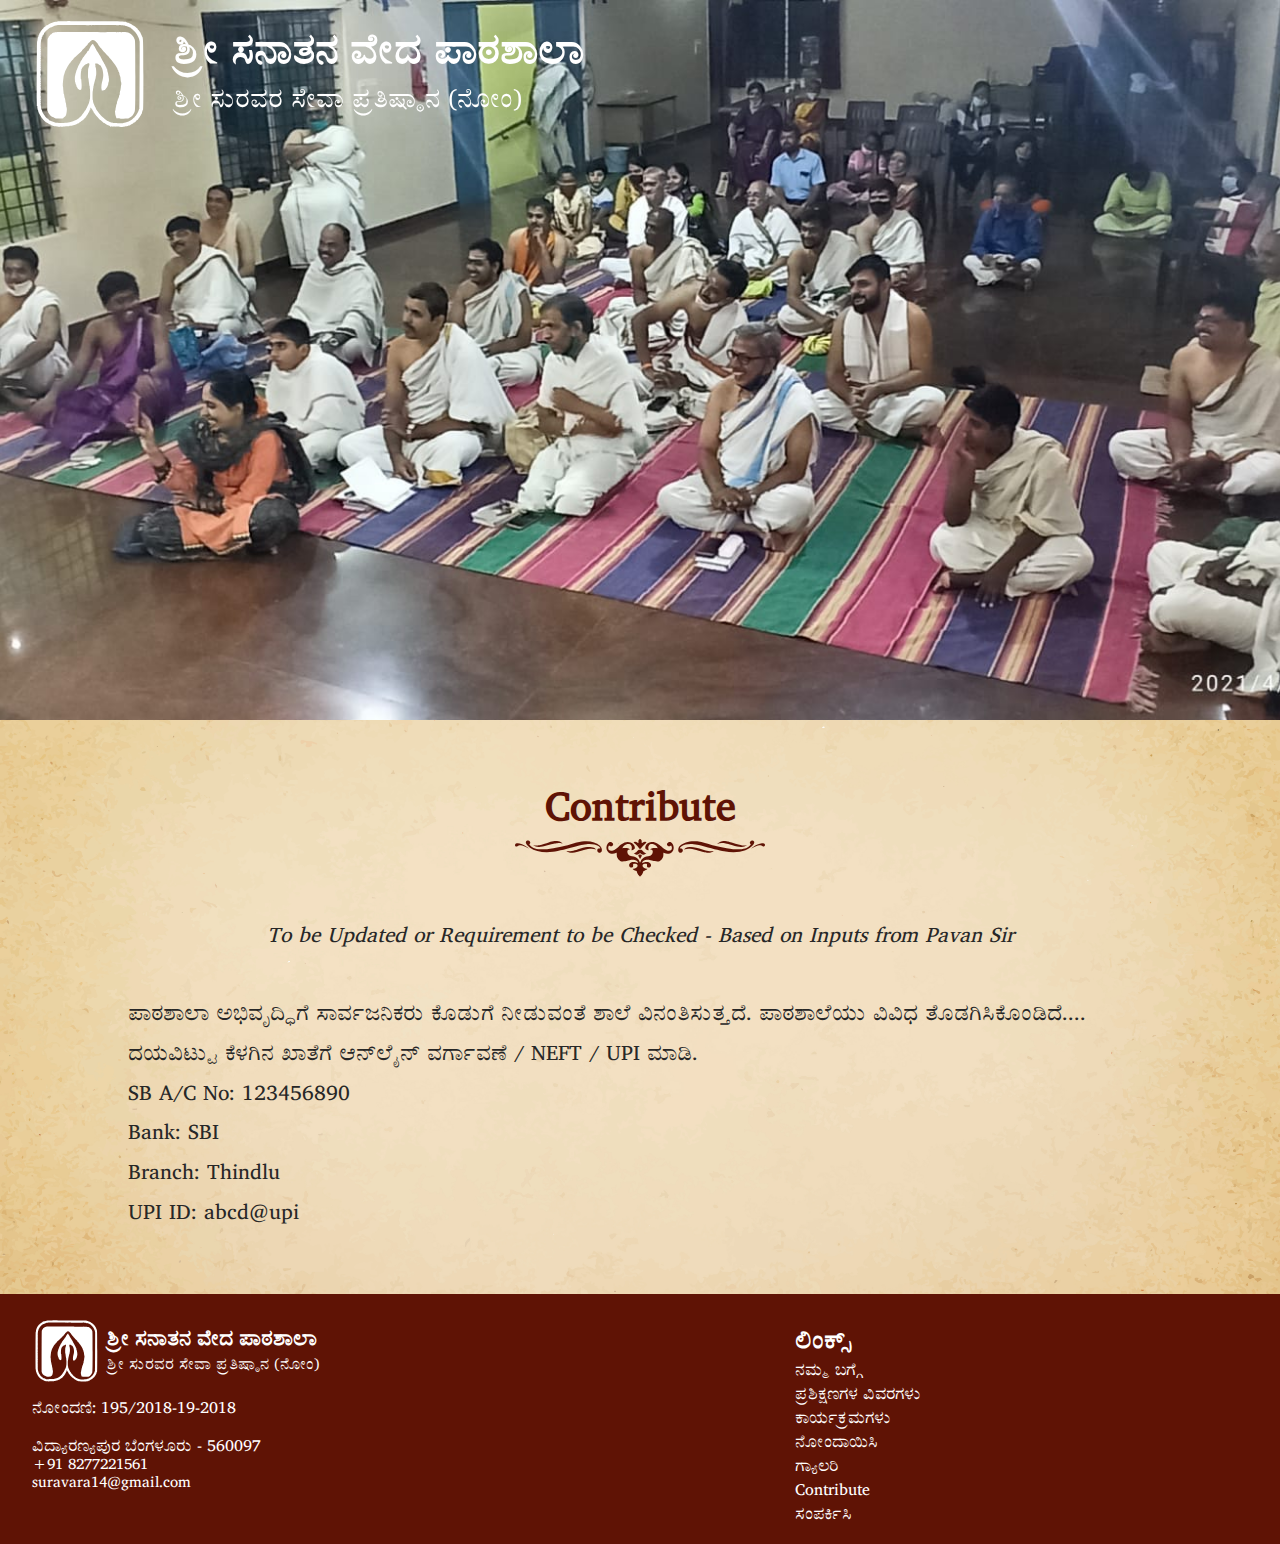
<file: Contribute/index.html>
<!DOCTYPE html>
<html lang="en">

<head>
    <meta charset="UTF-8">
    <link rel="manifest" href="../manifest.json">
    <meta name="viewport" content="width=device-width, initial-scale=1.0, maximum-scale=1.0, user-scalable=0">
    <meta name="description" content="ಶ್ರೀ ಸುರವರ ಸೇವಾ ಪ್ರತಿಷ್ಠಾನ (ನೋಂ)">
    <meta name="author" content="Chiraag U">
    <title>Contribute</title>
    <link rel="icon" type="image/x-icon" href="../assets/BrownLogo.svg">
    <link rel="stylesheet" href="../index.css">
    <link rel="stylesheet" href="../common.css">
    <link rel="stylesheet" href="../subpage.css">
</head>

<body>
    <nav id="Navigation">
        <div id="NavLeft">
            <img draggable="false" src="../assets/WhiteLogo.svg" id="Logo">
            <div id="Heading">
                <h1>ಶ್ರೀ ಸನಾತನ ವೇದ ಪಾಠಶಾಲಾ</h1>
                <h2>ಶ್ರೀ ಸುರವರ ಸೇವಾ ಪ್ರತಿಷ್ಠಾನ (ನೋಂ)</h2>
            </div>
        </div>
        <div id="Home2" class="Unmobile">
            <a href="../"><img src="../assets/icons/BHome.svg"></a>
        </div>
    </nav>
    <img id="Preview" src="../assets/subpages/Contribute.jpg">
    <div id="Introduction">
        <h3>Contribute</h3>
        <img src="../assets/Border.svg" id="Border">
        <br><div class="SecOnlyText" style="text-align: center; font-style: italic;">
            To be Updated or Requirement to be Checked - Based on Inputs from Pavan Sir
        </div>
        <br>
        <div class="SecOnlyText">ಪಾಠಶಾಲಾ ಅಭಿವೃದ್ಧಿಗೆ ಸಾರ್ವಜನಿಕರು ಕೊಡುಗೆ ನೀಡುವಂತೆ ಶಾಲೆ ವಿನಂತಿಸುತ್ತದೆ. ಪಾಠಶಾಲೆಯು ವಿವಿಧ
            ತೊಡಗಿಸಿಕೊಂಡಿದೆ.... <br>ದಯವಿಟ್ಟು ಕೆಳಗಿನ ಖಾತೆಗೆ ಆನ್‌ಲೈನ್ ವರ್ಗಾವಣೆ / NEFT / UPI ಮಾಡಿ. <br>SB A/C No: 123456890
            <br>Bank: SBI
            <br>Branch: Thindlu
            <br> UPI ID: abcd@upi
        </div><br><br>
        
        
    </div>
    <aside id="Home" class="Mobile">
        <img src="../assets/icons/WHome.svg">
    </aside>
    <footer>
        <div id="FooterMain">
            <div id="FMHeading">
                <img src="../assets/WhiteLogo.svg">
                <div id="FHeading">
                    <span>ಶ್ರೀ ಸನಾತನ ವೇದ ಪಾಠಶಾಲಾ</span><br>
                    <space3></space3>
                    <span>ಶ್ರೀ ಸುರವರ ಸೇವಾ ಪ್ರತಿಷ್ಠಾನ (ನೋಂ)</span>
                </div>
            </div>
            <div>
                <span2>ನೋಂದಣಿ: 195/2018-19-2018<br><br>ವಿದ್ಯಾರಣ್ಯಪುರ ಬೆಂಗಳೂರು - 560097</span2><br>+91
                8277221561<br>suravara14@gmail.com
            </div>
        </div>
        <div id="FooterLinks">
            <span>ಲಿಂಕ್ಸ್</span>
            <div id="FooterLinksList">
                <div>ನಮ್ಮ ಬಗ್ಗೆ</div>
                <div>ಪ್ರಶಿಕ್ಷಣಗಳ ವಿವರಗಳು</div>
                <div>ಕಾರ್ಯಕ್ರಮಗಳು</div>
                <div>ನೋಂದಾಯಿಸಿ</div>
                <div>ಗ್ಯಾಲರಿ</div>
                <div>Contribute</div>
                <div>ಸಂಪರ್ಕಿಸಿ</div>
            </div>
        </div>
    </footer>
    <script>
        var Path = "../"
    </script>
    <script src="../common.js"></script>
</body>
<!--Designed by Chiraag U-->
</html>
</file>
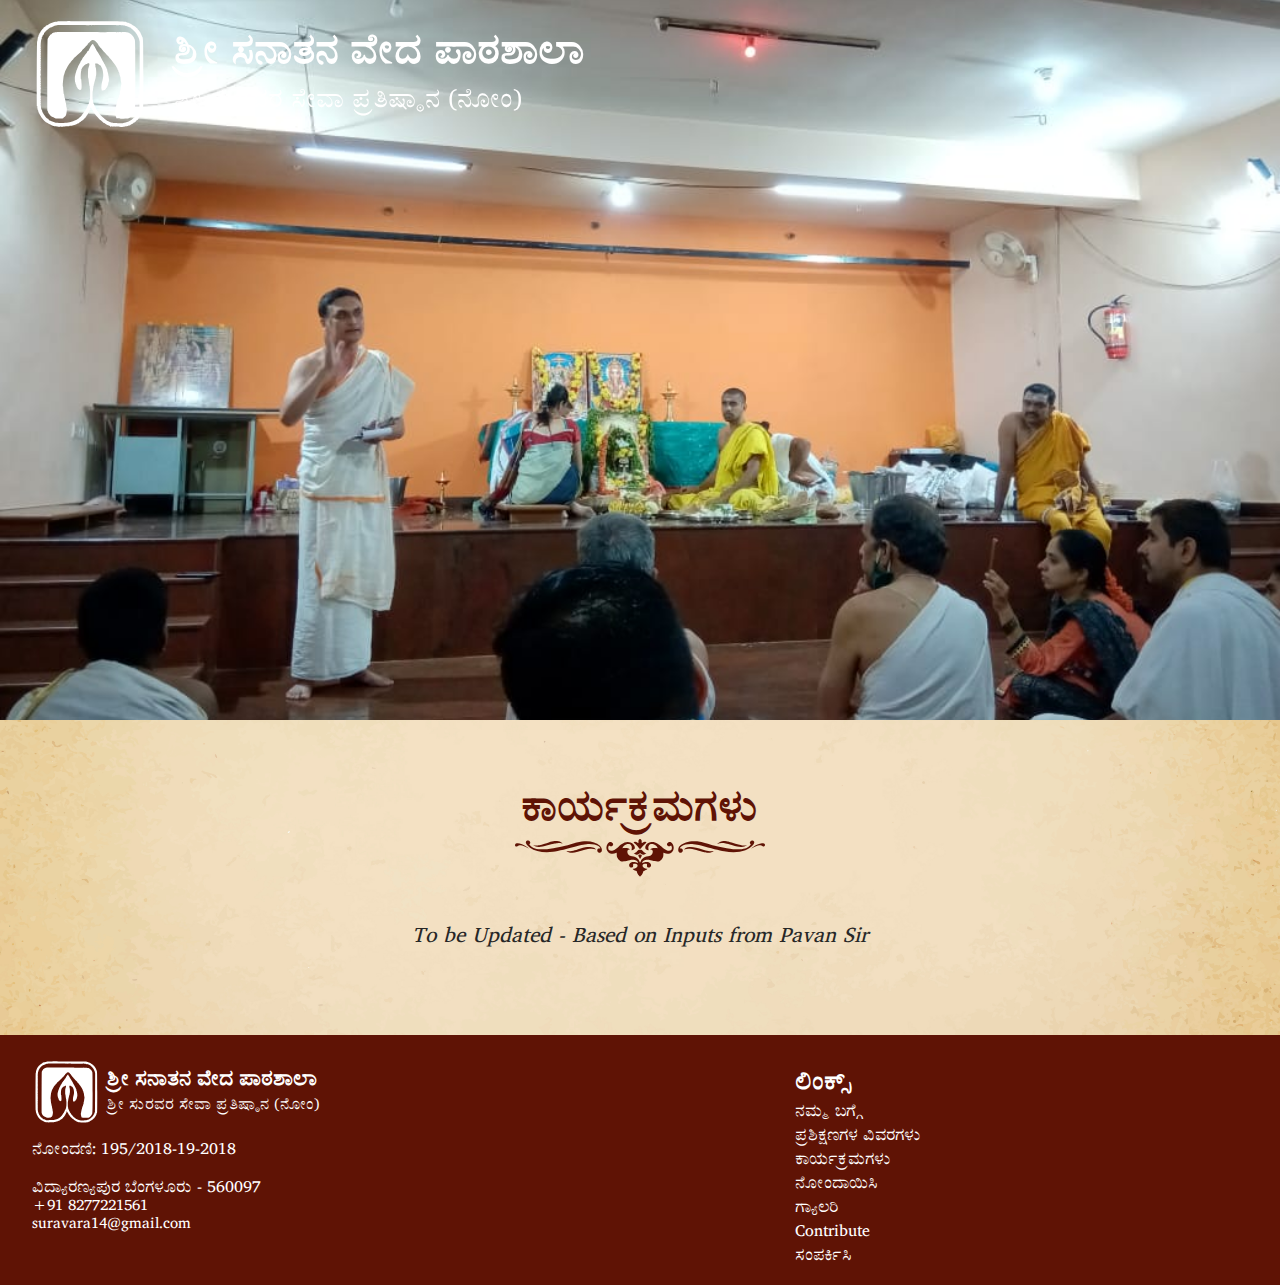
<file: ಕಾರ್ಯಕ್ರಮಗಳು/index.html>
<!DOCTYPE html>
<html lang="en">

<head>
    <meta charset="UTF-8">
    <link rel="manifest" href="../manifest.json">
    <meta name="viewport" content="width=device-width, initial-scale=1.0, maximum-scale=1.0, user-scalable=0">
    <meta name="description" content="ಶ್ರೀ ಸುರವರ ಸೇವಾ ಪ್ರತಿಷ್ಠಾನ (ನೋಂ)">
    <meta name="author" content="Chiraag U">
    <title>ಕಾರ್ಯಕ್ರಮಗಳು</title>
    <link rel="icon" type="image/x-icon" href="../assets/BrownLogo.svg">
    <link rel="stylesheet" href="../index.css">
    <link rel="stylesheet" href="../common.css">
    <link rel="stylesheet" href="../subpage.css">
</head>

<body>
    <nav id="Navigation">
        <div id="NavLeft">
            <img draggable="false" src="../assets/WhiteLogo.svg" id="Logo">
            <div id="Heading">
                <h1>ಶ್ರೀ ಸನಾತನ ವೇದ ಪಾಠಶಾಲಾ</h1>
                <h2>ಶ್ರೀ ಸುರವರ ಸೇವಾ ಪ್ರತಿಷ್ಠಾನ (ನೋಂ)</h2>
            </div>
        </div>
        <div id="Home2" class="Unmobile">
            <a href="../"><img src="../assets/icons/BHome.svg"></a>
        </div>
    </nav>
    <img id="Preview" src="../assets/subpages/ಕಾರ್ಯಕ್ರಮಗಳು.jpg">
    <div id="Introduction">
        <h3>ಕಾರ್ಯಕ್ರಮಗಳು</h3>
        <img src="../assets/Border.svg" id="Border">
        <br><div class="SecOnlyText" style="text-align: center; font-style: italic;">To be Updated - Based on Inputs from Pavan Sir</div><br><br><br>
    </div>
    <aside id="Home" class="Mobile">
        <img src="../assets/icons/WHome.svg">
    </aside>
    <footer>
        <div id="FooterMain">
            <div id="FMHeading">
                <img src="../assets/WhiteLogo.svg">
                <div id="FHeading">
                    <span>ಶ್ರೀ ಸನಾತನ ವೇದ ಪಾಠಶಾಲಾ</span><br> <space3></space3>
                    <span>ಶ್ರೀ ಸುರವರ ಸೇವಾ ಪ್ರತಿಷ್ಠಾನ (ನೋಂ)</span>
                </div>
            </div>
            <div>
                <span2>ನೋಂದಣಿ: 195/2018-19-2018<br><br>ವಿದ್ಯಾರಣ್ಯಪುರ ಬೆಂಗಳೂರು - 560097</span2><br>+91
                8277221561<br>suravara14@gmail.com
            </div>
        </div>
        <div id="FooterLinks">
            <span>ಲಿಂಕ್ಸ್</span>
            <div id="FooterLinksList">
                <div>ನಮ್ಮ ಬಗ್ಗೆ</div>
                <div>ಪ್ರಶಿಕ್ಷಣಗಳ ವಿವರಗಳು</div>
                <div>ಕಾರ್ಯಕ್ರಮಗಳು</div>
                <div>ನೋಂದಾಯಿಸಿ</div>
                <div>ಗ್ಯಾಲರಿ</div>
                <div>Contribute</div>
                <div>ಸಂಪರ್ಕಿಸಿ</div>
            </div>
        </div>
    </footer>
    <script>
        var Path = "../"
    </script>
    <script src="../common.js"></script>
</body>

</html>
</file>
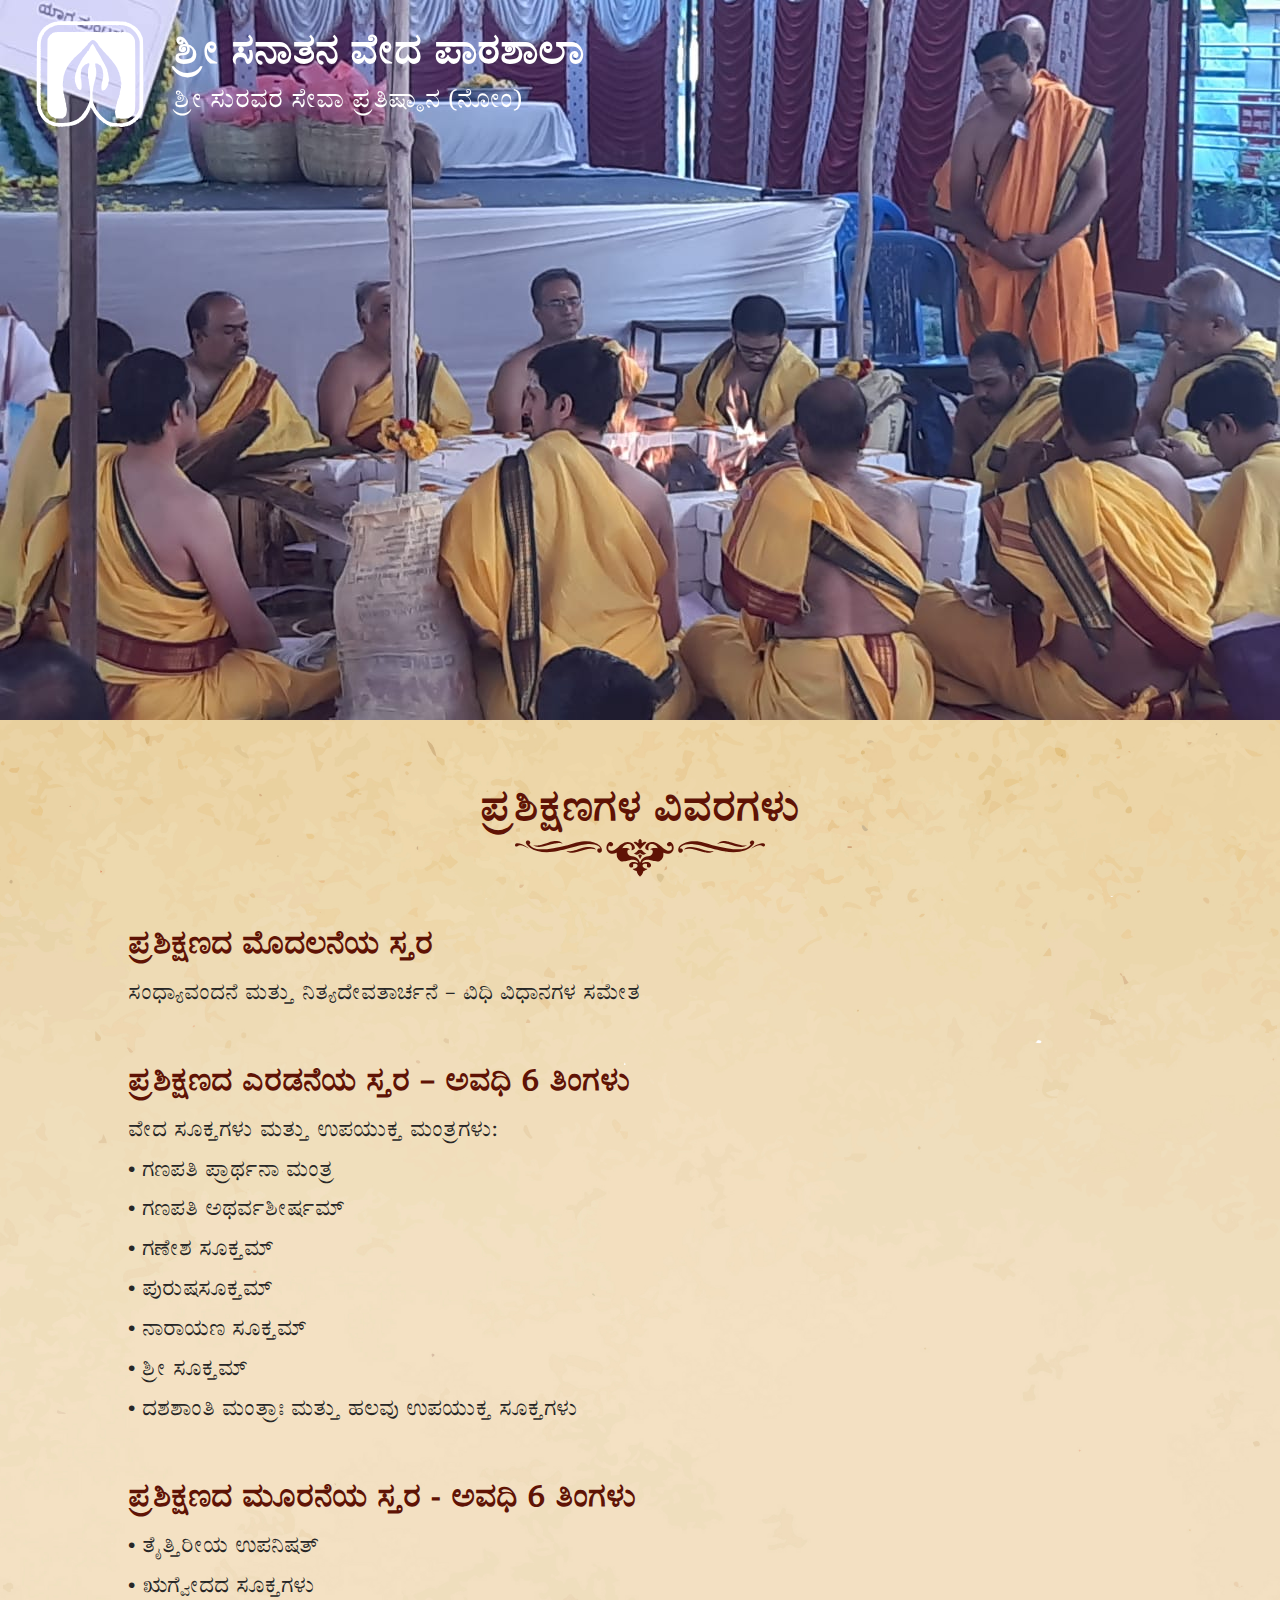
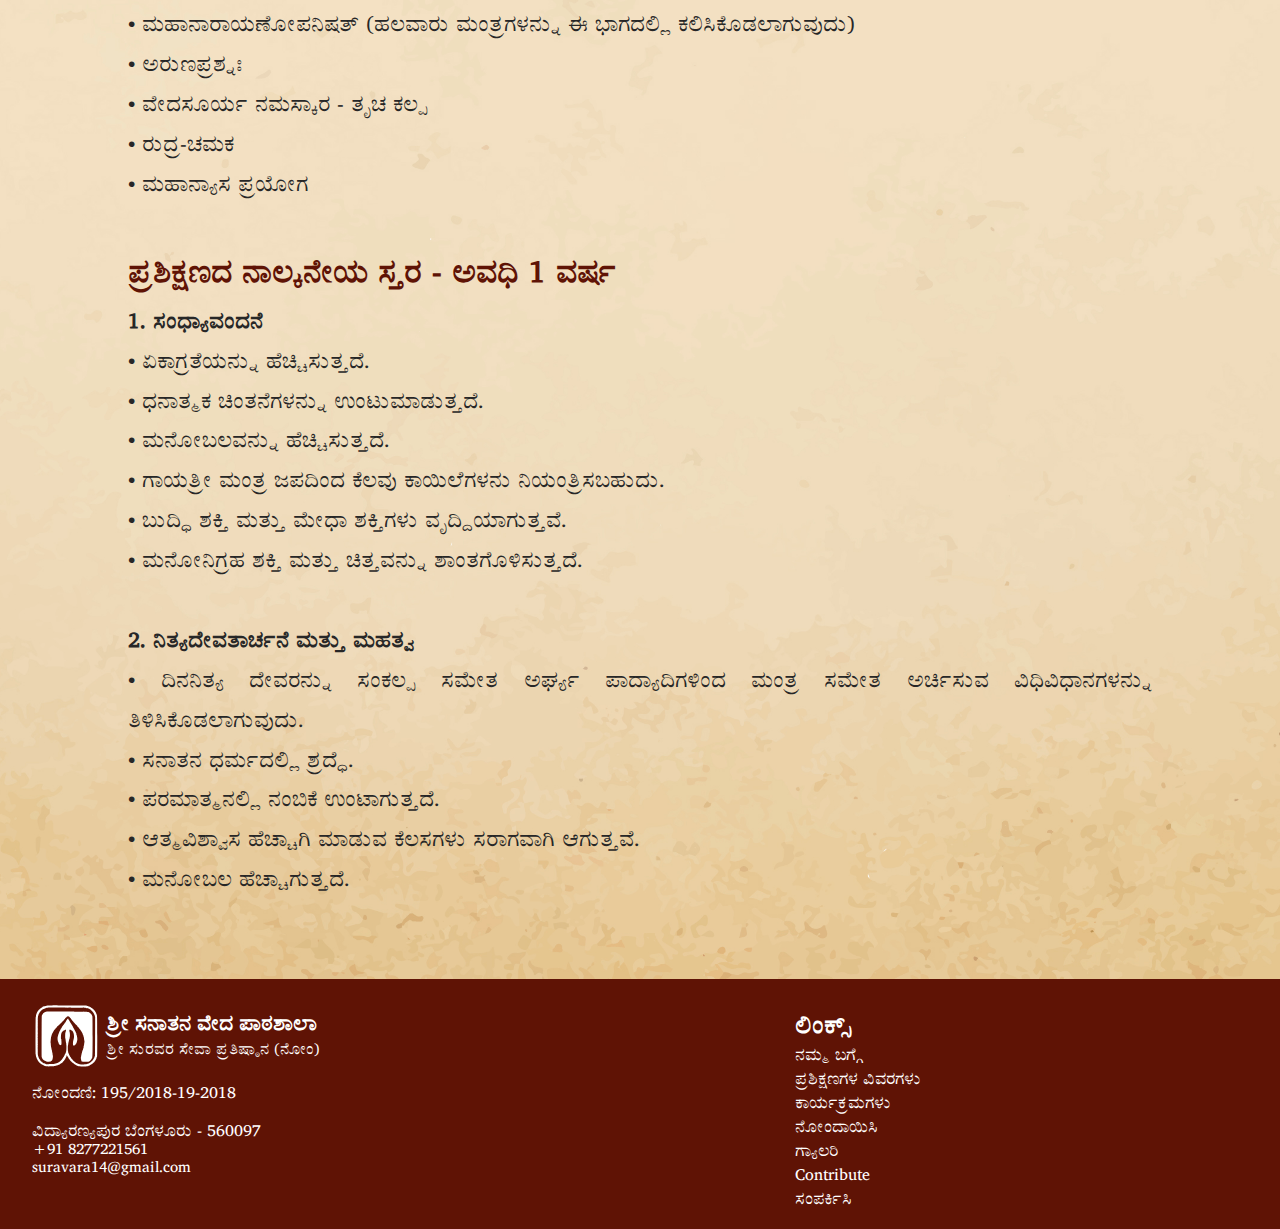
<file: ಪ್ರಶಿಕ್ಷಣಗಳವಿವರಗಳು/index.html>
<!DOCTYPE html>
<html lang="en">

<head>
    <meta charset="UTF-8">
    <link rel="manifest" href="../manifest.json">
    <meta name="viewport" content="width=device-width, initial-scale=1.0, maximum-scale=1.0, user-scalable=0">
    <meta name="description" content="ಶ್ರೀ ಸುರವರ ಸೇವಾ ಪ್ರತಿಷ್ಠಾನ (ನೋಂ)">
    <meta name="author" content="Chiraag U">
    <title>ಪ್ರಶಿಕ್ಷಣಗಳ ವಿವರಗಳು</title>
    <link rel="icon" type="image/x-icon" href="../assets/BrownLogo.svg">
    <link rel="stylesheet" href="../index.css">
    <link rel="stylesheet" href="../common.css">
    <link rel="stylesheet" href="../subpage.css">
</head>

<body>
    <nav id="Navigation">
        <div id="NavLeft">
            <img draggable="false" src="../assets/WhiteLogo.svg" id="Logo">
            <div id="Heading">
                <h1>ಶ್ರೀ ಸನಾತನ ವೇದ ಪಾಠಶಾಲಾ</h1>
                <h2>ಶ್ರೀ ಸುರವರ ಸೇವಾ ಪ್ರತಿಷ್ಠಾನ (ನೋಂ)</h2>
            </div>
        </div>
        <div id="Home2" class="Unmobile">
            <a href="../"><img src="../assets/icons/BHome.svg"></a>
        </div>
    </nav>
    <img id="Preview" src="../assets/subpages/ಪ್ರಶಿಕ್ಷಣಗಳವಿವರಗಳು.jpg">
    <div id="Introduction">
        <h3>ಪ್ರಶಿಕ್ಷಣಗಳ ವಿವರಗಳು</h3>
        <img src="../assets/Border.svg" id="Border">
        <br>
        <div class="SecOnlyText">

            <div class="SecOnlyTextMainH">ಪ್ರಶಿಕ್ಷಣದ ಮೊದಲನೆಯ ಸ್ತರ</div>


            ಸಂಧ್ಯಾವಂದನೆ ಮತ್ತು ನಿತ್ಯದೇವತಾರ್ಚನೆ – ವಿಧಿ ವಿಧಾನಗಳ ಸಮೇತ

            <br><br>
            <div class="SecOnlyTextMainH"> ಪ್ರಶಿಕ್ಷಣದ ಎರಡನೆಯ ಸ್ತರ – ಅವಧಿ 6 ತಿಂಗಳು</div>
            ವೇದ ಸೂಕ್ತಗಳು ಮತ್ತು ಉಪಯುಕ್ತ ಮಂತ್ರಗಳು:
            <br>

            • ಗಣಪತಿ ಪ್ರಾರ್ಥನಾ ಮಂತ್ರ <br>
            • ಗಣಪತಿ ಅಥರ್ವಶೀರ್ಷಮ್ <br>
            • ಗಣೇಶ ಸೂಕ್ತಮ್ <br>
            • ಪುರುಷಸೂಕ್ತಮ್ <br>
            • ನಾರಾಯಣ ಸೂಕ್ತಮ್ <br>
            • ಶ್ರೀ ಸೂಕ್ತಮ್ <br>
            • ದಶಶಾಂತಿ ಮಂತ್ರಾಃ ಮತ್ತು ಹಲವು ಉಪಯುಕ್ತ ಸೂಕ್ತಗಳು <br>
            <br>

            <div class="SecOnlyTextMainH">ಪ್ರಶಿಕ್ಷಣದ ಮೂರನೆಯ ಸ್ತರ - ಅವಧಿ 6 ತಿಂಗಳು</div>

            • ತೈತ್ತಿರೀಯ ಉಪನಿಷತ್ <br>
            • ಋಗ್ವೇದದ ಸೂಕ್ತಗಳು <br>
            • ಮಹಾನಾರಾಯಣೋಪನಿಷತ್ (ಹಲವಾರು ಮಂತ್ರಗಳನ್ನು ಈ ಭಾಗದಲ್ಲಿ ಕಲಿಸಿಕೊಡಲಾಗುವುದು) <br>
            • ಅರುಣಪ್ರಶ್ನಃ <br>
            • ವೇದಸೂರ್ಯ ನಮಸ್ಕಾರ - ತೃಚ ಕಲ್ಪ <br>
            • ರುದ್ರ-ಚಮಕ <br>
            • ಮಹಾನ್ಯಾಸ ಪ್ರಯೋಗ <br> <br>


            <div class="SecOnlyTextMainH">ಪ್ರಶಿಕ್ಷಣದ ನಾಲ್ಕನೇಯ ಸ್ತರ - ಅವಧಿ 1 ವರ್ಷ</div>

            <b>1. ಸಂಧ್ಯಾವಂದನೆ</b> <br>
            • ಏಕಾಗ್ರತೆಯನ್ನು ಹೆಚ್ಚಿಸುತ್ತದೆ. <br>
            • ಧನಾತ್ಮಕ ಚಿಂತನೆಗಳನ್ನು ಉಂಟುಮಾಡುತ್ತದೆ. <br>
            • ಮನೋಬಲವನ್ನು ಹೆಚ್ಚಿಸುತ್ತದೆ. <br>
            • ಗಾಯತ್ರೀ ಮಂತ್ರ ಜಪದಿಂದ ಕೆಲವು ಕಾಯಿಲೆಗಳನು ನಿಯಂತ್ರಿಸಬಹುದು. <br>
            • ಬುದ್ಧಿ ಶಕ್ತಿ ಮತ್ತು ಮೇಧಾ ಶಕ್ತಿಗಳು ವೃದ್ದಿಯಾಗುತ್ತವೆ. <br>
            • ಮನೋನಿಗ್ರಹ ಶಕ್ತಿ ಮತ್ತು ಚಿತ್ತವನ್ನು ಶಾಂತಗೊಳಿಸುತ್ತದೆ. <br>
            <br>
            <b>2. ನಿತ್ಯದೇವತಾರ್ಚನೆ ಮತ್ತು ಮಹತ್ವ</b><br>

            • ದಿನನಿತ್ಯ ದೇವರನ್ನು ಸಂಕಲ್ಪ ಸಮೇತ ಅರ್ಘ್ಯ ಪಾದ್ಯಾದಿಗಳಿಂದ ಮಂತ್ರ ಸಮೇತ ಅರ್ಚಿಸುವ ವಿಧಿವಿಧಾನಗಳನ್ನು ತಿಳಿಸಿಕೊಡಲಾಗುವುದು.
            <br>
            • ಸನಾತನ ಧರ್ಮದಲ್ಲಿ ಶ್ರದ್ಧೆ. <br>
            • ಪರಮಾತ್ಮನಲ್ಲಿ ನಂಬಿಕೆ ಉಂಟಾಗುತ್ತದೆ. <br>
            • ಆತ್ಮವಿಶ್ವಾಸ ಹೆಚ್ಚಾಗಿ ಮಾಡುವ ಕೆಲಸಗಳು ಸರಾಗವಾಗಿ ಆಗುತ್ತವೆ. <br>
            • ಮನೋಬಲ ಹೆಚ್ಚಾಗುತ್ತದೆ. <br>



        </div><br><br><br>
    </div>
    <aside id="Home" class="Mobile">
        <img src="../assets/icons/WHome.svg">
    </aside>
    <footer>
        <div id="FooterMain">
            <div id="FMHeading">
                <img src="../assets/WhiteLogo.svg">
                <div id="FHeading">
                    <span>ಶ್ರೀ ಸನಾತನ ವೇದ ಪಾಠಶಾಲಾ</span><br>
                    <space3></space3>
                    <span>ಶ್ರೀ ಸುರವರ ಸೇವಾ ಪ್ರತಿಷ್ಠಾನ (ನೋಂ)</span>
                </div>
            </div>
            <div>
                <span2>ನೋಂದಣಿ: 195/2018-19-2018<br><br>ವಿದ್ಯಾರಣ್ಯಪುರ ಬೆಂಗಳೂರು - 560097</span2><br>+91
                8277221561<br>suravara14@gmail.com
            </div>
        </div>
        <div id="FooterLinks">
            <span>ಲಿಂಕ್ಸ್</span>
            <div id="FooterLinksList">
                <div>ನಮ್ಮ ಬಗ್ಗೆ</div>
                <div>ಪ್ರಶಿಕ್ಷಣಗಳ ವಿವರಗಳು</div>
                <div>ಕಾರ್ಯಕ್ರಮಗಳು</div>
                <div>ನೋಂದಾಯಿಸಿ</div>
                <div>ಗ್ಯಾಲರಿ</div>
                <div>Contribute</div>
                <div>ಸಂಪರ್ಕಿಸಿ</div>
            </div>
        </div>
    </footer>
    <script>
        var Path = "../"
    </script>
    <script src="../common.js"></script>
</body>
<!--Designed by Chiraag U-->
</html>
</file>
<file: index.css>
#NavLeft {
    width: 100%;
    height: 100%;
    display: flex;
    align-items: center;
}

#CompAside {
    background-color: var(--Light);
    width: 300px;
    height: 100%;
    padding-top: 130px;
    position: fixed;
    bottom: 0;
    right: -300px;
    z-index: 40;
    transition: .5s;

}

#MobAside {
    position: fixed;
    bottom: 20px;
    right: 20px;
    z-index: 200;
    background-color: #5f1305;
    height: 50px;
    width: 50px;
    box-shadow: 0 10px 16px 0 rgba(0, 0, 0, 0.2), 0 6px 20px 0 rgba(0, 0, 0, 0.19) !important;
    border-radius: 100em;
    align-items: center;
    justify-content: center
}

#MobAside img {
    width: 25px;
    height: 25px;
}

#AsideMain {
    width: 100%;
    height: 100%;
    display: flex;
    flex-direction: column;
    padding-left: 20px;

}

#AsideMain div {
    font-family: Vedic, sans-serif, serif;
    font-size: 22px;
    cursor: pointer;
    color: #272727;
    padding-bottom: 15px;
    transition: .5s;
}

#AsideMain div:hover {
    font-weight: bold;
    color: var(--Theme);
}

.Open {
    right: 0 !important;
}


#MenuMain {
    height: 100%;
    display: flex;
    align-items: center;
    justify-content: center;
    margin-right: 20px;
}

#Menu {
    display: none;
    align-items: center;
    flex-direction: column;
    cursor: pointer;
}

.MenuItem {
    width: 100%;
    height: 100%;
    display: flex;
    align-items: center;
    justify-content: center;
    flex-direction: column;
    cursor: pointer;
}

.MenuItem div {
    color: var(--Gray);
    font-family: Vedic, sans-serif, serif;
    font-size: 20px;
    font-weight: bold;
    margin-top: 5px;
}

#Menu img {
    width: 40px;
    height: 40px;
    transition: .5s;
}

#Menu:hover span {
    opacity: 1;
    margin-top: 0px;
}

#Menu span {
    margin-top: -20px;
    font-family: Vedic, sans-serif, serif;
    font-weight: bold;
    font-size: 19px;
    opacity: 0;
    transition: .5s;
}

.NavigationDiminish {
    background-color: var(--Light);
    height: 100px !important;
    color: var(--Theme) !important;
    fill: var(--Theme) !important;
}

.NavigationDiminish h1 {
    font-size: 30px;
}

.NavigationDiminish h2 {
    font-size: 20px;
    margin-top: 2px;
}

.NavigationDiminish #Menu {
    display: flex !important;
}

#Logo {
    height: 100%;
}

#Scroller {
    width: 100%;
    height: 100vh;
    overflow: hidden;
    position: relative;
}

#Dots {
    position: absolute;
    left: 0;
    bottom: 0;
    display: flex;
    gap: 16px;
    left: 50%;
    transform: translate(-50%, -50%);
    bottom: 3%;
}

#Dots div {
    width: 16px;
    height: 16px;
    border-radius: 50em;
    opacity: .4;
    background-color: white;
    transition: .5s opacity;
}

#Dots div:hover {
    opacity: 1;
}


#Scroller #Move img {
    width: 100%;
    height: 100%;
    object-fit: cover;
}

#Move {
    display: flex;
    width: 100%;
    position: relative;
    height: 100%;
}

.MoveAnimation {
    animation-name: carousel;
    animation-duration: 18s;
    animation-delay: 3s;
    animation-iteration-count: infinite;
}

#Move img {
    flex-shrink: 0;
}

@keyframes carousel {
    0% {
        right: 0%
    }

    7% {
        right: 100%
    }

    25% {
        right: 100%
    }

    32% {
        right: 200%
    }

    50% {
        right: 200%
    }

    57% {
        right: 300%
    }

    75% {
        right: 300%
    }

    90% {
        right: 0%
    }

    95% {
        right: 0%
    }

    100% {
        right: 0%
    }
}

@media (max-width:1000px) {
    .Scroll span {
        font-size: 30px !important;
        line-height: 1.5 !important;
    }
}


@media (max-width:700px) {
    #IntVideo{
        width: 90% !important;
    }

    #Scroller {
        height: auto;
        aspect-ratio: 16/9;
    }
    #Dots {
        gap: 10px;
    }

    #Dots div {
        width: 10px;
        height: 10px;
    }

    .Scroll {
        width: 100% !important;
        padding: 0;
    }

    .Scroll span {
        font-size: 15px !important;
        line-height: 1.5 !important;
    }


    #Images {
        flex-direction: column;
        align-items: center;
    }


    #SectionLive {
        width: 80% !important;
    }

    #Carousel{
        width: 80% !important;
        margin-bottom: 20px;
    }

    #SubText span{
        font-size: 15px !important;
    }

    #UpText{
        font-size: 18px !important;
    }

    #SectionHeading{
        font-size:19px !important;
    }

    #SectionContent{
        font-size: 15px !important;
    }
}


.Scroll {
    background-image: url(assets/Scroll.png);
    background-repeat: no-repeat;
    background-position: center;
    background-size: cover;
    width: 85%;
    aspect-ratio: 11/5;
    text-align: center;
    padding: 20px;
    align-items: center;
    justify-content: center;
    display: flex;
    margin-bottom: 40px;
}

.Scroll span {
    width: 75%;
    font-size: 40px;
    font-family: Vedic, sans-serif, serif;
    line-height: 2;
    font-weight: bold;
    color: #272727;
}

#Images {
    display: flex;
    justify-content: space-evenly;
    width: 100%;
}

#SectionLive {
    width: 30%;
    aspect-ratio: 1/1;
    border: var(--Theme) solid 5px;
    border-radius: 15px;
    display: flex;
    flex-direction: column;
    overflow: hidden;
    align-items: center;
}

#SectionScroll{
    width: 90%;
    height: 100%;
    overflow-x: hidden;
}

#SectionHeading {
    text-align: center;
    font-size: 23px;
    position: sticky;
    font-weight: bold;
    font-family: Vedic, sans-serif, serif;
    color: var(--Theme);
    padding: 15px 0 15px 0;
    margin-bottom: 5px;
}

#Carousel{
    width: 30%;
    aspect-ratio: 1/1;
    border-radius: 15px;
    overflow: hidden;
    position: relative;
}

#SubText{
    position: absolute;
    bottom: 0;
    left: 0;
    background-color: #00000090;
    width: 100%;
    padding: 10px;
    text-align: center;
}

#UpText{
    position: absolute;
    top: 0;
    left: 0;
    background-color: #00000090;
    width: 100%;
    padding: 10px;
    text-align: center;
    font-family: Vedic, sans-serif, serif;
    color: white;
    font-size: 20px;
    font-weight: bold;
}

#Back, #Forward{
    position: absolute;
    top: 50%;
    transform: translate(-50%, -50%);
    cursor: pointer;
    width: 30px;
    height: 30px;
}

#Back{
    left: 30px;
}

#Forward{
    right: 6px;
}

#SubText span{
    width: 100%;
    text-align: center;
    font-family: Vedic, sans-serif, serif;
    color: white;
    font-size: 18px;
    font-weight: bold;
}

#SubCar{
    width: 100%;
    height: 100%;
    display: flex;
    transition: 1s;
    right: 0px;
    position: absolute;
}

#SubCar img{
    width: 100%;
    height: 100%;
    object-fit: cover;
}

#SectionContent {
    width: 90%;
    font-family: Vedic, sans-serif, serif;
    font-size: 18px;
}

#IntVideo {
    margin-top: 40px;
    border-radius: 20px;
    width: 80%;
    margin-bottom: 40px;
    outline: none;
}

#Statistics {
    width: 100%;
    display: flex;
    margin-top: 30px;
}

.StatItem {
    width: 100%;
    display: flex;
    align-content: center;
    justify-content: center;
    flex-direction: column;
}

.StatItem div {
    text-align: center;
}

.StatItem div:nth-child(1) {
    color: var(--Theme);
    font-size: 55px;
    font-weight: bolder;
    text-shadow: 1px 1px 2px var(--Theme);
    font-family: Vedic, sans-serif, serif;
}

.StatItem div:nth-child(2) {
    font-size: 18px;
    font-family: Vedic, sans-serif, serif;
    color: var(--Gray);
    font-weight: bold;
}
</file>
<file: common.css>
* {
    box-sizing: border-box;
    user-select: none;
    -webkit-tap-highlight-color: transparent;
}

@font-face {
    font-family: Vedic;
    src: url(assets/fonts/Vedic.ttf);
}

:root {
    --Theme: #5f1305;
    --Light: antiquewhite;
    --Gray: #272727;
}

html::-webkit-scrollbar,
body::-webkit-scrollbar,
#SectionScroll::-webkit-scrollbar {
    display: none;
}

html,
body,
#SectionScroll {
    -ms-overflow-style: none;
    scrollbar-width: none;
}

body,
html {
    width: 100%;
    height: 100%;
    margin: 0;
}

body {
    height: auto;
}

#Heading {
    margin-bottom: 8px;
}

h1 {
    font-family: Vedic, sans-serif, serif;
    color: inherit;
    font-size: 39px;
    margin: 0;
    text-align: center;
}

h2 {
    font-family: Vedic, sans-serif, serif;
    color: inherit;
    font-size: 25px;
    margin: 0;
    font-weight: normal;
    margin-top: 10px;
}

#Navigation {
    top: 0;
    display: flex;
    position: fixed;
    align-items: center;
    width: 100%;
    z-index: 100;
    height: 150px;
    padding: 10px;
    color: white;
    transition: .5s;
    fill: white;
}


.Mobile {
    display: none;
    width: 100%;
    flex-direction: column;
}

#FooterLinksList{
    color: white;
    margin-top: 5px;
    font-family: Vedic, sans-serif, serif;
    font-size: 16px;
}

#FooterLinksList div{
    margin-top: 5px;
    cursor: pointer;
}

#FooterLinksList div:hover{
    font-weight: bolder;
}


#Introduction {
    width: 100%;
    background-image: url(./assets/Manuscript.jpg);
    background-repeat: no-repeat;
    background-position: center;
    background-size: cover;
    display: flex;
    align-items: center;
    padding-top: 15px;
    padding-bottom: 25px;
    flex-direction: column;
}


h3 {
    font-size: 40px;
    font-family: Vedic, sans-serif, serif;
    color: var(--Theme);
    margin-bottom: 5px;
    text-align: center;
    width: 100%;
}


#Border {
    width: 250px;
    height: fit-content;
}

@media (max-width:700px) {



    #NavLeft {
        margin-left: -10px !important;
        width: auto !important;
    }

    #Navigation {
        position: sticky;
        background-color: var(--Light);
        height: 12vh;
        padding: 4px;
        justify-content: center;
    }

    h1 {
        font-size: 20px !important;
        color: var(--Theme) !important;
    }

    h2 {
        font-size: 15px !important;
        color: var(--Theme) !important;
        margin-top: 5px;
    }

    #Logo {
        height: 80% !important;
        margin-left: -5px;
        margin-right: -5px;
        display: none;
    }


    #Introduction {
        padding-top: 5px !important;
        padding-bottom: 5px !important;
    }


    h3 {
        margin-top: 5px;
    }

    
    footer {
        flex-direction: column;
        padding: 5px !important;
        padding-bottom: 20px !important;
    }

    #FooterContact {
        margin-left: 12px;
        margin-top: 25px;
    }

    #FooterLinks {
        margin-left: 12px;
        margin-top: 25px;
    }


}



footer {
    background-color: var(--Theme);
    padding: 20px;
    padding-top: 10px;
    display: flex;
}

#FooterMain img {
    width: 95px;
    height: 95px;
    margin-left: -12px;
    margin-right: -20px;
}

#FooterMain div:nth-child(2) span2 {
    font-size: 16px;
}

#FooterMain div {
    font-family: Vedic, sans-serif, serif;
    color: white;
    font-size: 15px;
    margin-left: 12px;
}

#FooterMain{
    width: 100%;
}

#FooterContact , #FooterLinks{
    width: 60%;
}

#FooterContact , #FooterLinks{
    margin-top: 24px;
}

#FooterContact span , #FooterLinks span {
    font-size: 23px;
    font-family: Vedic, sans-serif, serif;
    color: white;
    font-weight: bolder;
}

#FooterContact img {
    width: 30px;
    height: 30px;
    cursor: pointer;
    margin: 10px 10px 0 10px;
}

#FHeading {
    font-family: Vedic, sans-serif, serif;
    margin: 0;
    margin-top: -3px;
    color: white;
}

#FHeading span:nth-child(1) {
    font-size: 20px;
    font-weight: bold;
}

#FHeading span:nth-child(2) {
    font-size: 16px !important;
}

#FMHeading {
    display: flex;
    align-items: center;
}
space3{
    width: 1px;
    height: 5px;
    display: block;
}
</file>
<file: subpage.css>
#Preview {
    width: 100%;
    aspect-ratio: 16/9;
    object-fit: cover;
}

#Introduction {
    margin-top: -5px;
    padding-top: 25px;
}

.SecOnlyText,
.SecImgText,
.SecUserCards {
    width: 80%;
    text-align: justify;
    font-family: Vedic, sans-serif, serif;
    color: var(--Gray);
    font-size: 21px;
    line-height: 1.9;
    margin-top: 20px;
}

.SecUserCards {
    margin-top: -5% !important;
}


.SecImgText div:nth-child(1) {
    width: 20vw;
}

.SecImgText div:nth-child(2) {
    background-color: var(--Light);
    border-radius: 15px;
    padding: 15px;
    width: 100%;
    margin-left: 10px;
}

#NavLeft {
    cursor: pointer;
}

.NavigationDiminish #Home2 {
    display: flex;
}


.SecImgText img {
    object-fit: cover;
    width: 100%;
    aspect-ratio: 9/10;
    border-radius: 2px;
    box-shadow: 0 10px 16px 0 rgba(0, 0, 0, 0.2), 0 6px 20px 0 rgba(0, 0, 0, 0.19) !important;
    border-radius: 10px;
}

#Tab {
    width: 90%;
    display: flex;
    justify-content: space-evenly;
}

#Tab div {
    font-family: Vedic, sans-serif, serif;
    font-size: 25px;
    color: var(--Gray);
    transition: .5s;
    cursor: pointer;
}

#Tab div:hover {
    color: var(--Theme);
}

tbdiv {
    width: 2px;
    background-color: var(--Theme);
}

#Tab div[default] {
    color: var(--Theme);
    font-weight: bold;
}

@media (max-width:700px) {
    #Tab tbdiv {
        display: none;
    }

    #Tab {
        flex-direction: column;
        align-items: center;
    }

    #Tab div {
        font-size: 20px;
        width: 100%;
        text-align: center;
    }

    .SecOnlyText,
    .SecImgText {
        font-size: 17px !important;
    }

    #OForward {
        right: -5px !important;
    }

    iframe {
        width: 95% !important;
        aspect-ratio: 1/1 !important;
    }

    #VideoPlayer,
    #VideoLandscape {
        flex-direction: column;
        width: 80% !important;
    }

    #VideoPlayer video,
    #VideoLandscape video {
        margin-bottom: 25px;
    }

    #VideoLandscape video {
        margin-top: 0 !important;
    }


    #VideoPlayer video {
        width: auto !important;
    }

    .SecUserCards {
        margin-top: -10px !important;
    }

    #OverlayImageContainer {
        width: 95% !important;
        height: auto !important;
    }

    .SecImgText {
        flex-direction: column;
        align-items: center;
    }

    .SecImgText div:nth-child(1) {
        width: 80% !important;
    }

    .SecImgText div:nth-child(2) {
        margin: 0;
    }

    .SecImgText {
        width: 90% !important;
    }

    h3 {
        font-size: 35px;
    }

    .SecUserField {
        flex-direction: column;
    }

    .UserCard {
        width: 70vw !important;
        margin-top: 30% !important;
    }

    .ImageLFlex {
        grid-template-columns: auto !important;
    }

    .SecOnlyTextMain {
        font-size: 19px !important;
    }

    .SecOnlyTextMainH {
        font-size: 25px !important;
    }

    #NameVB {
        font-size: 20px !important;
    }

}

.UserCard {
    width: 25vw;
    background-color: var(--Light);
    border-radius: 15px;
    position: relative;
    display: flex;
    height: 100%;
    align-items: center;
    flex-direction: column;
    padding: 10px;
    margin: auto;
    margin-top: 15%;
}

.SecUserCards {
    width: 100% !important;
}

.SecUserField {
    width: 100%;
    display: flex;
    justify-content: space-evenly;
}

.UserCard img {
    aspect-ratio: 1/1;
    width: 70%;
    transform: translate(-50%, -50%);
    left: 50%;
    object-fit: cover;
    border-radius: 100em;
    position: absolute;
    border: 5px solid var(--Theme);
}

iframe {
    width: 80%;
    border-radius: 15px;
    aspect-ratio: 16/9;
}

.UserText {
    margin-top: 40%;
    display: flex;
    flex-direction: column;
    align-items: center;
}

.UserText div:nth-child(1) {
    font-weight: bold;
    font-size: 23px !important;
    text-align: center;
}

.UserText div:nth-child(2) {
    text-align: center;
    font-size: 19px !important;
    margin-bottom: 15px;
}



#Home {
    position: fixed;
    bottom: 20px;
    right: 20px;
    z-index: 200;
    background-color: #5f1305;
    height: 50px;
    width: 50px;
    box-shadow: 0 10px 16px 0 rgba(0, 0, 0, 0.2), 0 6px 20px 0 rgba(0, 0, 0, 0.19) !important;
    border-radius: 100em;
    align-items: center;
    justify-content: center
}

#Home img {
    width: 25px;
    height: 25px;
}


.ImageLayout {
    width: 100%;
}

.ImageLFlex {
    display: grid;
    width: 100%;
    grid-template-columns: auto auto auto;
    justify-content: space-evenly;
}

.ImageLayout img {
    object-fit: cover;
    aspect-ratio: 1/1;
    height: 100%;
    width: 100%;
}

#Overlay {
    width: 100%;
    height: 100%;
    position: fixed;
    backdrop-filter: saturate(180%) blur(20px);
    background-color: rgba(0, 0, 0, 0.72);
    top: 0;
    left: 0;
    z-index: 200;
    display: none;
    align-items: center;
    justify-content: center;
}

#VideoPlayer,
#VideoLandscape {
    width: 100%;
    display: flex;
    justify-content: space-evenly;
}

#VideoPlayer video {
    width: 30%;
}


#VideoLandscape {
    flex-direction: column;
    width: 80%;
}

#VideoLandscape video {
    margin-top: 25px;
}

#VideoPlayer video,
#VideoLandscape video {
    border-radius: 15px;
    outline: none;
}


#OverlayImageContainer {
    height: 90%;
    aspect-ratio: 1/1;
    border-radius: 15px;
    position: relative;
    overflow: hidden;
}


#OverlayImage {
    object-fit: cover;
    width: 100%;
    height: 100%;
}

.ImageContainer {
    margin: auto;
    cursor: pointer;
    overflow: hidden;
    margin-bottom: 20px;
    border-radius: 15px;
    aspect-ratio: 1/1;
    width: 75%;
    position: relative;
}

.ImageBottom {
    width: 100%;
    font-size: 18px;
    font-family: Vedic, sans-serif, serif;
    background-color: #00000090;
    position: absolute;
    bottom: 0;
    left: 0;
    text-align: center;
    padding: 7px;
    font-weight: bold;
    color: white;
}

#OBack,
#OForward {
    position: absolute;
    top: 50%;
    transform: translate(-50%, -50%);
    height: 7%;
    cursor: pointer;
}

#OBack {
    left: 20px;
}

#OForward {
    right: -20px;
}

.SecOnlyTextMain,
.SecOnlyTextMainH {
    text-align: center;
    color: var(--Theme) !important;
    font-size: 22px;
}

.SecOnlyTextMainH {
    font-weight: bold;
    text-align: left;
    font-size: 30px;
}


#Expand li {
    cursor: pointer;
    font-weight: bold;
}

.MaxFit {
    width: 100%;
    height: 100%;
}

#NameVB {
    font-weight: bold;
    text-align: center;
    color: var(--Theme);
    margin-bottom: 20px;
}


#Home2 {
    height: 100%;
    display: none;
    align-items: center;
    justify-content: center;
    margin-right: 20px;
    cursor: pointer;
}

#Home2 img {
    width: 40px;
    height: 40px;
    transition: .5s;
}
</file>
